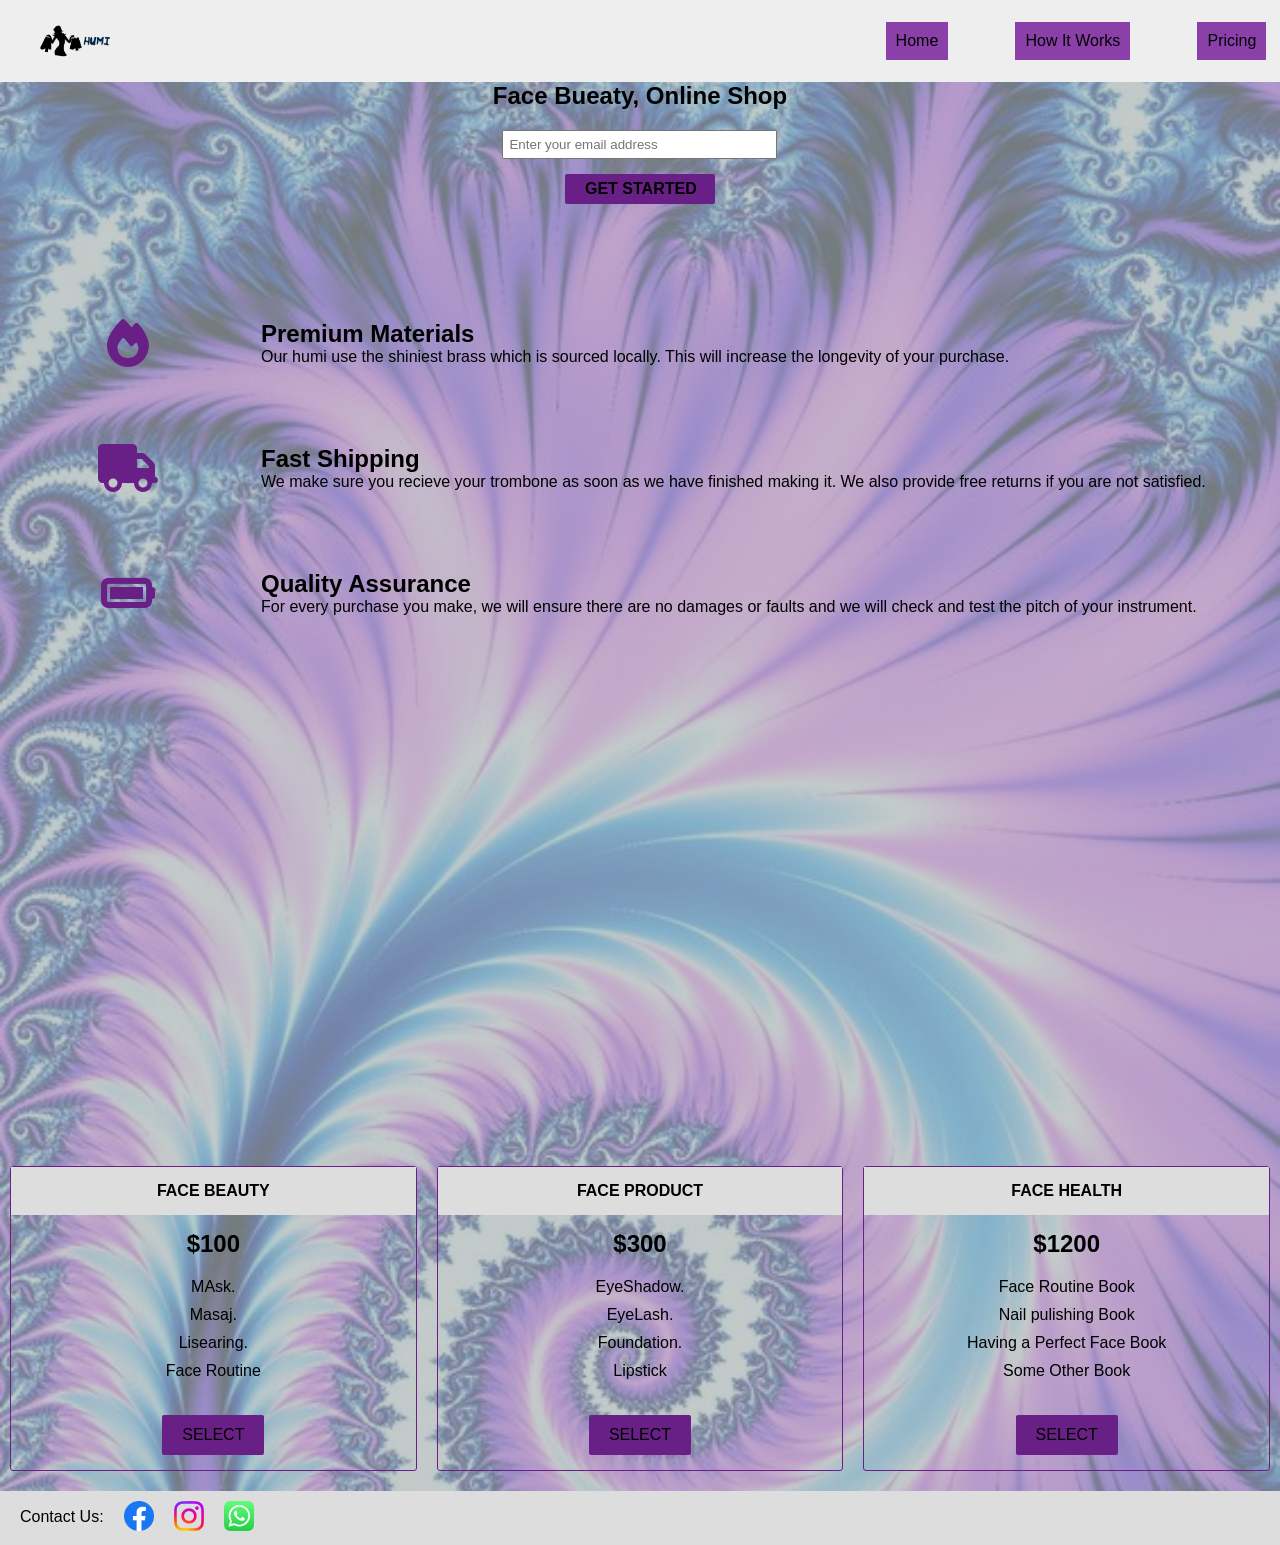
<file: index.html>
<!DOCTYPE html>
<html lang="en">
  <head>
    <meta charset="UTF-8">
    <meta name="viewport" content="width=device-width, initial-scale=1">
    <title>product-landing-page</title>
    <link rel="stylesheet" href="styles.css" />
    <link rel="stylesheet" href="https://cdnjs.cloudflare.com/ajax/libs/font-awesome/6.5.2/css/all.min.css" integrity="sha512-SnH5WK+bZxgPHs44uWIX+LLJAJ9/2PkPKZ5QiAj6Ta86w+fsb2TkcmfRyVX3pBnMFcV7oQPJkl9QevSCWr3W6A==" crossorigin="anonymous" referrerpolicy="no-referrer" />
  </head>
  <body>
    <div id="page-wrapper">
      <header id="header">
        <div class="logo">
          <img id="header-img" src="access/1j+ojFVDOMkX9Wytexe43D6kh...GGpRZImRzLwXs1M3EMoAJtlyErgfZt9fwz" alt="original trombones logo"/>
        </div>
        <nav id="nav-bar">
          <ul class="">
            <li class="color"><a class="nav-link" href="#home">Home</a></li>
            <li class="color"><a class="nav-link" href="#how-it-works">How It Works</a></li>
            <li class="color"><a class="nav-link" href="#pricing">Pricing</a></li>
          </ul>
        </nav>
     </header>
     <section id="hero">
        <h2>Face Bueaty, Online Shop</h2>
        <form id="form" action="https://www.freecodecamp.com/email-submit">
          <input name="email" id="email" type="email" placeholder="Enter your email address" required/>
          <input id="submit" type="submit" value="Get Started" class="btn" />
        </form>
      </section>
      <div clas="container">
        <section id="home">
          <div class="grid">
            <div class="icon"><i class="fa fa-3x fa-fire"></i></div>
            <div class="desc">
              <h2>Premium Materials</h2>
              <p>
                Our humi use the shiniest brass which is sourced locally.
                This will increase the longevity of your purchase.
              </p>
            </div>
          </div>
          <div class="grid">
            <div class="icon"><i class="fa fa-3x fa-truck"></i></div>
            <div class="desc">
              <h2>Fast Shipping</h2>
              <p>
                We make sure you recieve your trombone as soon as we have
                finished making it. We also provide free returns if you are not
                satisfied.
              </p>
            </div>
          </div>
          <div class="grid">
            <div class="icon">
              <i class="fa fa-3x fa-battery-full" aria-hidden="true"></i>
            </div>
            <div class="desc">
              <h2>Quality Assurance</h2>
              <p>
                For every purchase you make, we will ensure there are no damages
                or faults and we will check and test the pitch of your
                instrument.
              </p>
            </div>
          </div>
        </section>
        <section id="how-it-works">
          <iframe id="video" width="678" height="391" src="https://www.youtube.com/embed/bEKufM_im88" title="Kylie Jenner&#39;s New Classic Beauty Routine | Beauty Secrets | Vogue" frameborder="0" allow="accelerometer; autoplay; clipboard-write; encrypted-media; gyroscope; picture-in-picture; web-share" referrerpolicy="strict-origin-when-cross-origin"  allowfullscreen></iframe>
        </section>
        <section id="pricing">
          <div class="product" id="tenor">
            <div class="level">Face Beauty</div>
            <h2>$100</h2>
            <ol>
              <li>MAsk.</li>
              <li>Masaj.</li>
              <li>Lisearing.</li>
              <li>Face Routine</li>
            </ol>
            <button class="btn">Select</button>
          </div>
          <div class="product" id="bass">
            <div class="level">Face product</div>
            <h2>$300</h2>
            <ol>
              <li>EyeShadow.</li>
              <li>EyeLash.</li>
              <li>Foundation.</li>
              <li>Lipstick</li>
            </ol>
            <button class="btn">Select</button>
          </div>
          <div class="product" id="valve">
            <div class="level">Face Health</div>
            <h2>$1200</h2>
            <ol>
              <li>Face Routine Book</li>
              <li>Nail pulishing Book</li>
              <li>Having a Perfect Face Book</li>
              <li>Some Other Book</li>
            </ol>
            <button class="btn">Select</button>
          </div>
        </section>
        <footer>
          <ul>
            <li class="list">Contact Us:</li>
            <li><a href=""><img src="access/5296499_fb_facebook_facebook logo_icon.png" class="img1"></a></li>
            <li><a href="#"><img src="access/5296765_camera_instagram_instagram logo_icon.png" class="img1"></a></li>
            <li><a href="#"><img src="access/5296520_bubble_chat_mobile_whatsapp_whatsapp logo_icon.png" class="img1"></a></li>
          </ul>
        </footer>
      </div>
    </div>
  </body>
</html>
</file>
<file: styles.css>
* {
  margin: 0;
  padding: 0;
  box-sizing: border-box;
}

body {
  background-image: url(access/6cfcc80e28d75c30289ff920501aef5a.jpg);
  background-repeat: no-repeat;
  background-size: cover;
  font-family: 'Lato', sans-serif;
  margin: 0;
  padding: 0;
}

#page-wrapper {
  position: relative;
  background-color: #a9b3b4af;
}

li {
  list-style: none;
}

a {
  color: #000;
  text-decoration: none;
}

.container {
  max-width: 1000px;
  width: 100%;
  margin: 0 auto;
}

.btn {
  padding: 0 20px;
  height: 40px;
  font-size: 1em;
  font-weight: 900;
  text-transform: uppercase;
  border: 3px black solid;
  border-radius: 2px;
  background: transparent;
  cursor: pointer;
}

.grid {
  display: flex;
}

header {
  position: fixed;
  top: 0;
  min-height: 75px;
  padding: 20px;
  display: flex;
  justify-content: space-around;
  align-items: center;
  background-color: #eee;
}

.logo {
  width: 65vw;
}

.logo > img {
  width: 100%;
  height: 100%;
  max-width: 70px;
  display: flex;
  justify-content: center;
  align-items: center;
  text-align: center;
  margin-left: 20px;
}

nav {
  font-weight: 400;
}

nav > ul {
  width: 35vw;
  display: flex;
  flex-direction: row;
  justify-content: space-around;
}

.product > h2 {
  margin-top: 15px;
}

#hero {
  display: flex;
  flex-direction: column;
  align-items: center;
  justify-content: center;
  text-align: center;
  height: 200px;
  margin-top: 50px;
}

#hero > h2 {
  margin-bottom: 20px;
  word-wrap: break-word;
}

#hero input[type='email'] {
  max-width: 275px;
  width: 100%;
  padding: 5px;
}

#hero input[type='submit'] {
  max-width: 150px;
  width: 100%;
  height: 30px;
  margin: 15px 0;
  border: 0;
  background-color: rgb(105, 32, 134);
}

#hero input[type='submit']:hover {
  background-color: rgb(105, 32, 134);
  transition: background-color 1s;
}

#home {
  margin-top: 30px;
}

#home .icon {
  display: flex;
  align-items: center;
  justify-content: center;
  height: 125px;
  width: 20vw;
  color: rgb(105, 32, 134);
}

#home .desc {
  display: flex;
  flex-direction: column;
  justify-content: center;
  height: 125px;
  width: 80vw;
  padding: 5px;
}

#how-it-works {
  margin-top: 50px;
  display: flex;
  justify-content: center;
}

#how-it-works > iframe {
  max-width: 560px;
  width: 100%;
}

#pricing {
  margin-top: 60px;
  display: flex;
  flex-direction: row;
  justify-content: center;
}

footer > ul > li {
  padding: 0 10px;
}

.product {
  display: flex;
  flex-direction: column;
  align-items: center;
  text-align: center;
  width: calc(100% / 3);
  margin: 10px;
  border: 1px solid rgb(105, 32, 134);
  border-radius: 3px;
}

.product > .level {
  background-color: #ddd;
  color: black;
  padding: 15px 0;
  width: 100%;
  text-transform: uppercase;
  font-weight: 700;
}

.product > ol {
  margin: 15px 0;
}

.product > ol > li {
  padding: 5px 0;
}

.product > button {
  border: 0;
  margin: 15px 0;
  background-color: rgb(105, 32, 134);
  font-weight: 400;
}

.product > button:hover {
  background-color: rgb(105, 32, 134);
  transition: background-color 1s;
}

footer {
  margin-top: 10px;
  background-color: #ddd;
  padding: 10px;
}

footer > ul {
  display: flex;
  justify-content: flex-start;
}

.img1 {
  width: 30px;
}

.list {
  margin-top: 7px;
}

.color {
  background-color: rgb(138, 64, 168);
  padding: 10px;
}

@media (max-width: 800px) {
  .product {
    max-width: 300px;
    width: 100%;
    margin: 0 auto;
    margin-bottom: 10px;
  }
}
</file>
